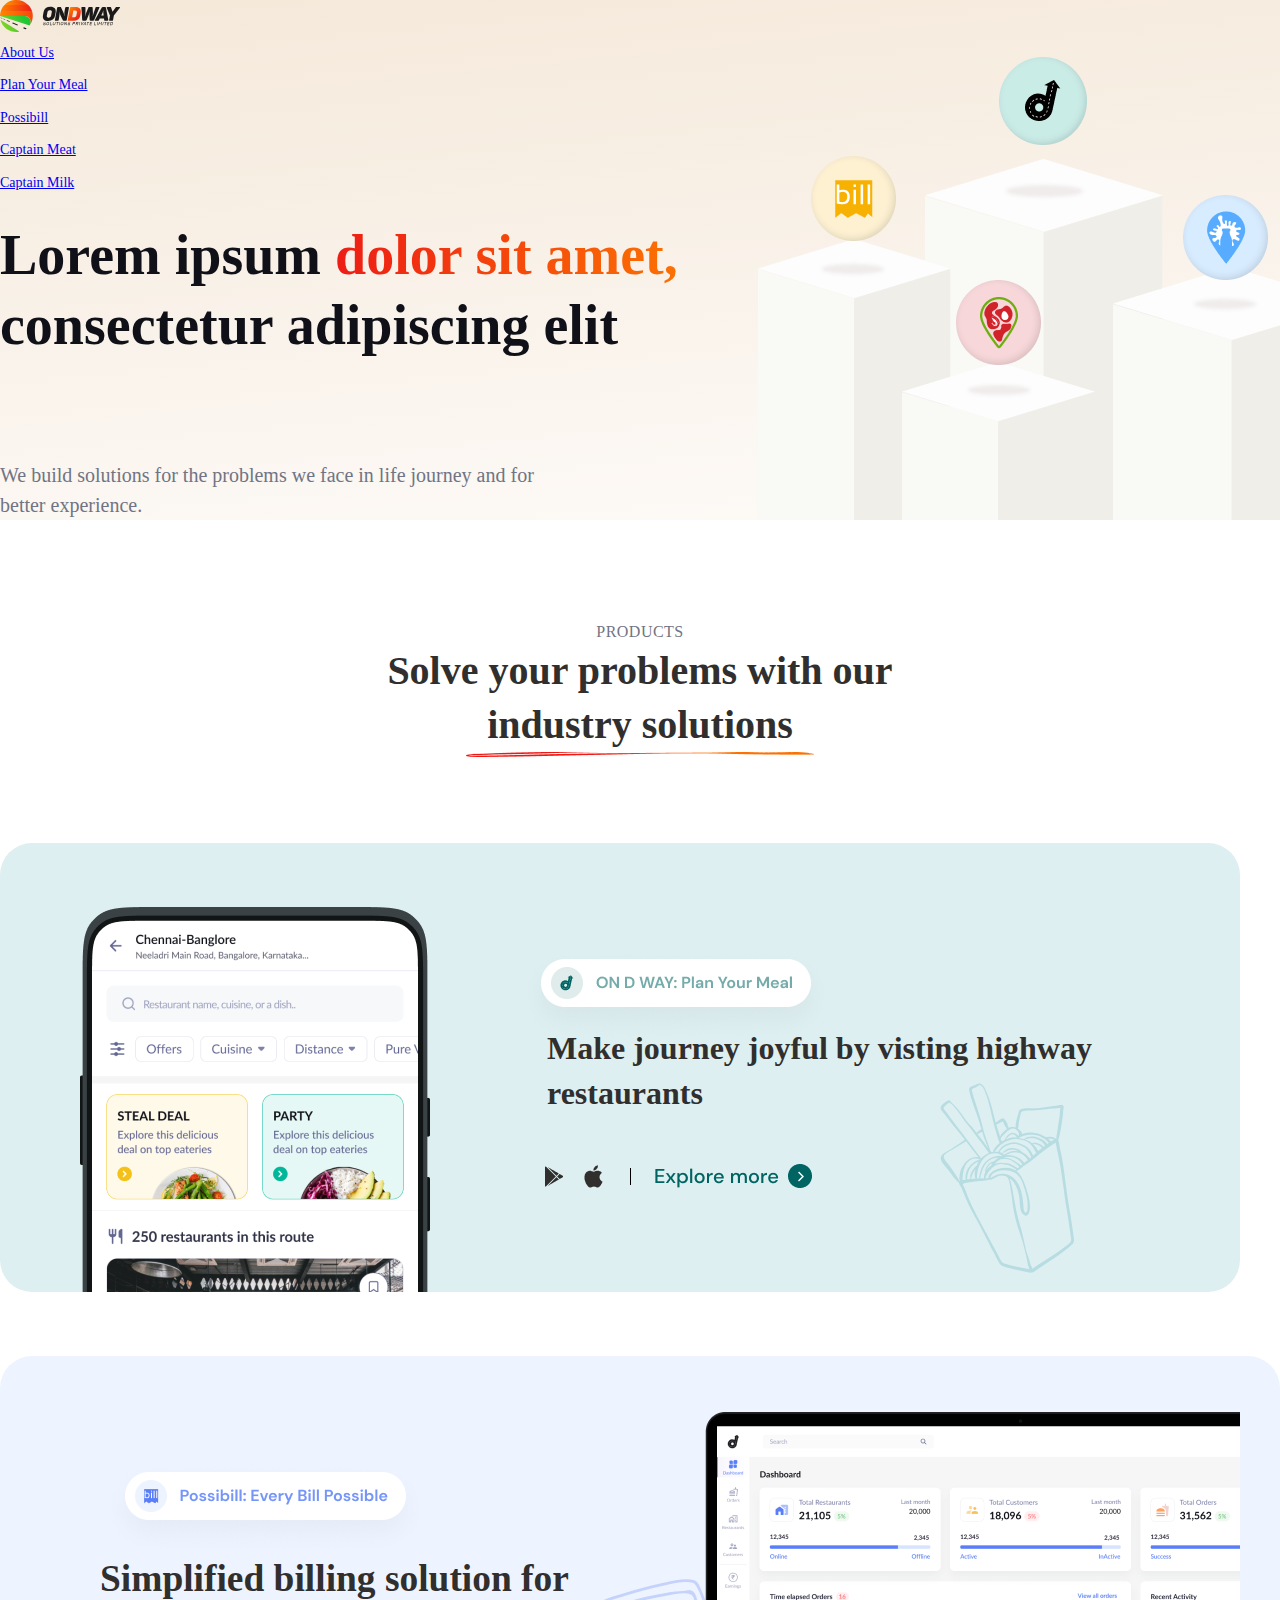
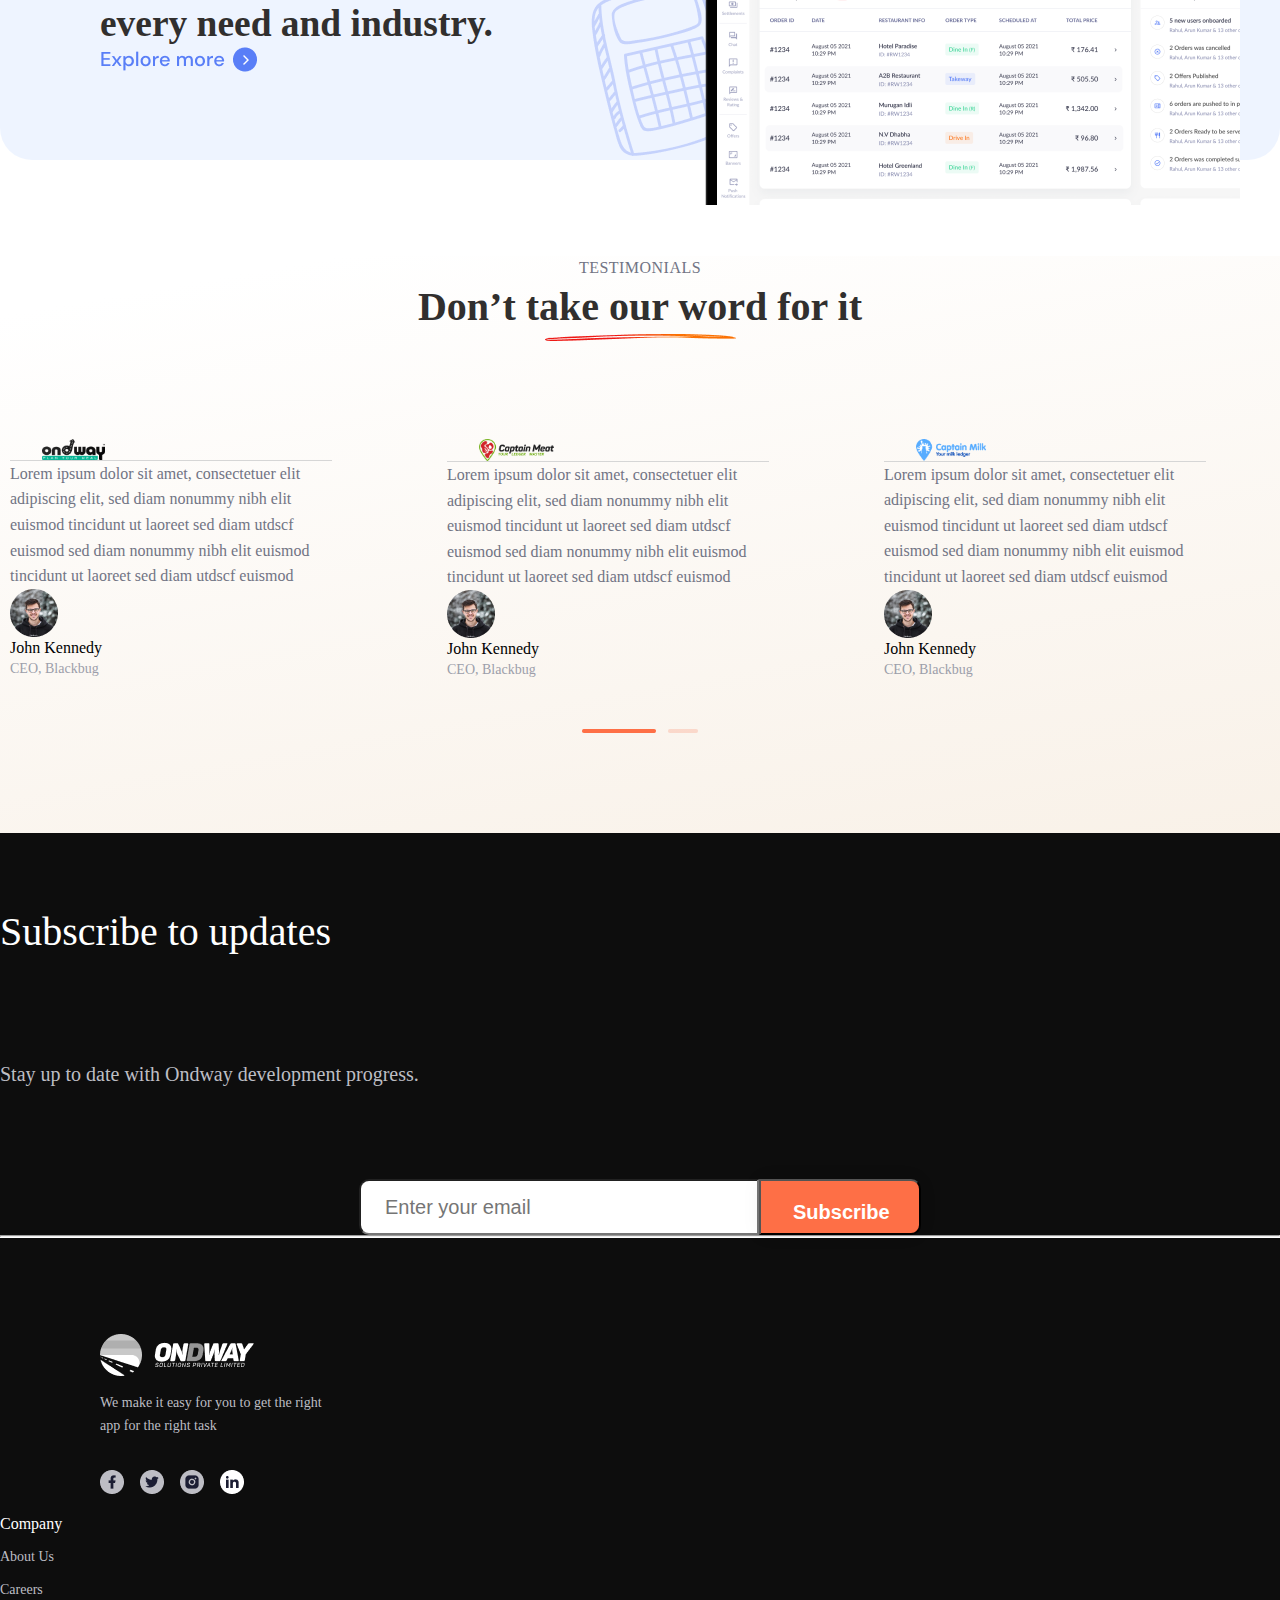
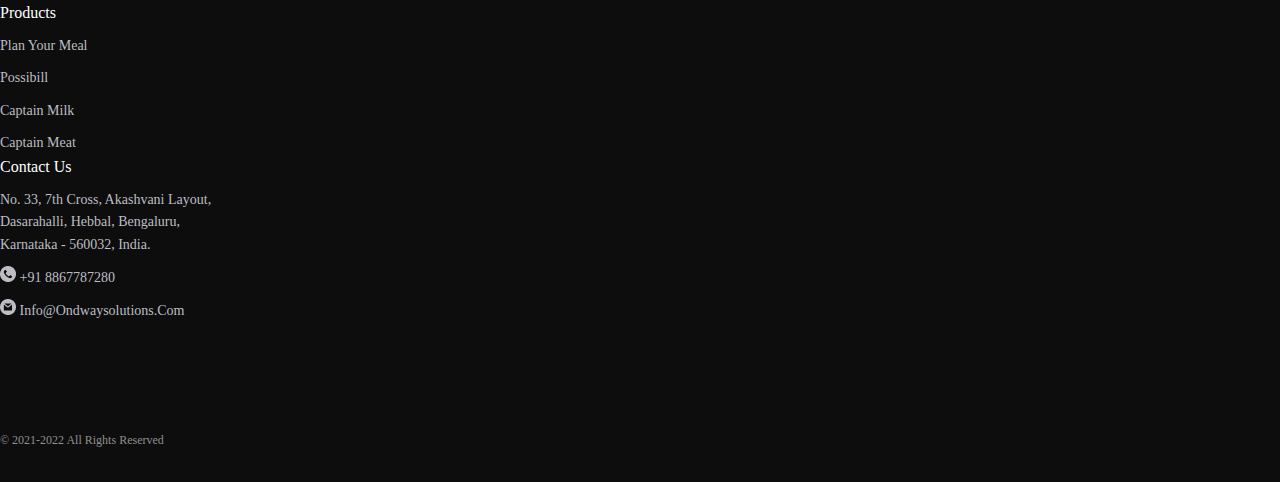
<file: project1/index.html>
<html lang="en">
<head>
    <meta charset="UTF-8">
    <meta http-equiv="X-UA-Compatible" content="IE=edge">
    <meta name="viewport" content="width=device-width, initial-scale=1.0">
    <title>Document</title>
    <link href="css/style.css" rel="stylesheet"/>
    <link rel="stylesheet" href="https://cdn.jsdelivr.net/npm/bootstrap@4.5.3/dist/css/bootstrap.min.css" integrity="sha384-TX8t27EcRE3e/ihU7zmQxVncDAy5uIKz4rEkgIXeMed4M0jlfIDPvg6uqKI2xXr2" crossorigin="anonymous">
</head>
<body>
    
   
   <header>
       <div class="container">
        <nav class="navbar navbar-expand-lg navbar-light ">
            <img class="icon" src="images/icon.svg"/>
            
            <div class="nav">
              <ul class="navbar-nav">
                <li class="nav-item">
                  <a class="nav-link" href="#">About Us</a>
                </li>
                <li class="nav-item">
                  <a class="nav-link" href="#">Plan your meal</a>
                </li>
                <li class="nav-item">
                  <a class="nav-link" href="#">Possibill </a>
                </li>
                <li class="nav-item">
                    <a class="nav-link" href="#">Captain meat</a>
                  </li>
                  <li class="nav-item">
                    <a class="nav-link" href="#">Captain Milk </a>
                  </li>
                 
               
              </ul>
            </div>
          </nav>
       </div>
   </header>
    <section class="banner">
      
            <div class="container">
                <h1>Lorem ipsum<span> dolor sit amet,</span>  consectetur adipiscing elit</h1>
                <p>We build solutions for the problems we face in life journey and for better experience.</p>
                <img src="images/frame1.png"/>
            </div>
          
      
    </section>
    <section class="product">
        <div class="container">
          <div class="heading">
            <label>Products</label>
            <h2>Solve your problems with our industry solutions</h2>
            <img src="images/line1.png">
          </div>
        <div class="part3">
          <div class="but">  
            <img src="images/image2.png"/>
          </div>
          <div class="text">
            <h3>Make journey joyful by visting highway restaurants</h3>
            <img src="images/image1.png">
          </div>
          <div class="img-flow">
            <img src="images/image6.png"/>
          </div>
          <div class="box">
             <img src="images/ph.png"/>
          </div>
          
          </div>
     

        
          
       
        <div class="part4">
          <div class="container">
            
          <div class="explore">
            <img src="images/but2.png"/>
            <h3>Simplified billing solution for every need and industry. </h3>
            <img src="images/image9.png"/>

          </div>
          
          <div class="tab">  <img src="images/image8.png"/></div>
        
          <div class="phone">  <img src="images/image7.png"/></div>
      
          </div>
          
          
        </div>
          

           
          
       
          
      
        </div>
      
    </section>

    <section class="part5">
      <div class="heading1">
        <label>Testimonials</label>
        <h2>Don’t take our word for it</h2>
        <img src="images/line2.png"/>
      </div>
      <div class="cards">
        <div class="card" style="width: 24.125rem;">
          <img src="images/c1.png" class="c1" alt="...">
          <img src="images/line3.png" class="line" alt="...">
          <div class="card-body">
            <p class="card-text">Lorem ipsum dolor sit amet, consectetuer elit adipiscing elit, sed diam nonummy nibh elit euismod tincidunt ut laoreet sed diam utdscf euismod sed diam nonummy nibh elit euismod tincidunt ut laoreet sed diam utdscf euismod  </p>
            <div class="profile">
              <img src="images/pic.png">
              <h5>John Kennedy</h5>
              <p>CEO, Blackbug</p>
            </div>
          </div>
        </div>
        <div class="card" style="width:  24.125rem;">
          <img src="images/c2.png" class="c2" alt="...">
          <img src="images/line3.png" class="line" alt="...">
          <div class="card-body">
           <p class="card-text">Lorem ipsum dolor sit amet, consectetuer elit adipiscing elit, sed diam nonummy nibh elit euismod tincidunt ut laoreet sed diam utdscf euismod sed diam nonummy nibh elit euismod tincidunt ut laoreet sed diam utdscf euismod  </p>
           <div class="profile">
            <img src="images/pic.png">
            <h5>John Kennedy</h5>
            <p>CEO, Blackbug</p>
          </div>
          </div>
        </div>
        <div class="card" style="width:  24.125rem;">
          <img src="images/c3.png" class="c3" alt="...">
          <img src="images/line3.png" class="line" alt="...">
          <div class="card-body">
            <p class="card-text">Lorem ipsum dolor sit amet, consectetuer elit adipiscing elit, sed diam nonummy nibh elit euismod tincidunt ut laoreet sed diam utdscf euismod sed diam nonummy nibh elit euismod tincidunt ut laoreet sed diam utdscf euismod  </p>
            <div class="profile">
              <img src="images/pic.png">
              <h5>John Kennedy</h5>
              <p>CEO, Blackbug</p>
            </div>
          </div>
         
         
        </div>
      </div>
      <div class="orange">
        <img src="images/line4.png"/>
      </div>
    </section>
    <section class="part6">
      <div class="container">
        <div class="row">
          <div class="col-xl-6">
            <div class="subscribe">
              <h2>Subscribe to updates</h2>
              <h6>Stay up to date with Ondway development progress.</h6>
            </div>
          </div>

             <div class="col-xl-6">
              <div class="button">
               <input type="email" name="mail" id="mail" placeholder="Enter your email"/>
               <input type="submit" name="submit" id="submit" value="Subscribe"/>
              </div>
             </div>
        </div>      
              
      </div>
      <hr>
      <div class="footer">
        <div class="row">
          <div class="col-xl-3">
            <div class="way">
              <img  class="on" src="images/f1.png"/>
              <p>We make it easy for you to get the right app for the right task</p>
              <img class="f" src="images/f2.png"/>
            </div>
          </div>
          
          <div class="col-xl-1">&nbsp; </div>
          <div class="col-xl-2">
            <div class="company">
              <h5>Company</h5>
              <ul>
                <li>About Us</li>
                <li>Careers</li>
              </ul>
            </div>
          </div>
          <div class="col-xl-2">
            <div class="products">
              <h5>Products</h5>
              <ul>
                <li>Plan your meal</li>
                <li>Possibill </li>
                <li>Captain Milk </li>
                <li>Captain meat</li>
              </ul>
            </div>
          </div>
          <div class="col-xl-4">
            <div class="contact">
              <h5>Contact Us</h5> 
              <ul>
               <li>No. 33, 7th cross, Akashvani layout, 
                 Dasarahalli, Hebbal, Bengaluru,
                 Karnataka - 560032, India.</li>
               <li><img src="images/n1.png"/> +91 8867787280</li>
              <li><img src="images/n2.png"/> info@ondwaysolutions.com</li>
              </ul>
               
             </div>
          </div>
        
          <div class="col-xl-1">&nbsp;</div>
          <p class="all" >© 2021-2022 All Rights Reserved</p>
                

              
            

              
          
        </div>
      </div>

    </section>

   
    
  

   
   
    
</body>
</html>
</file>
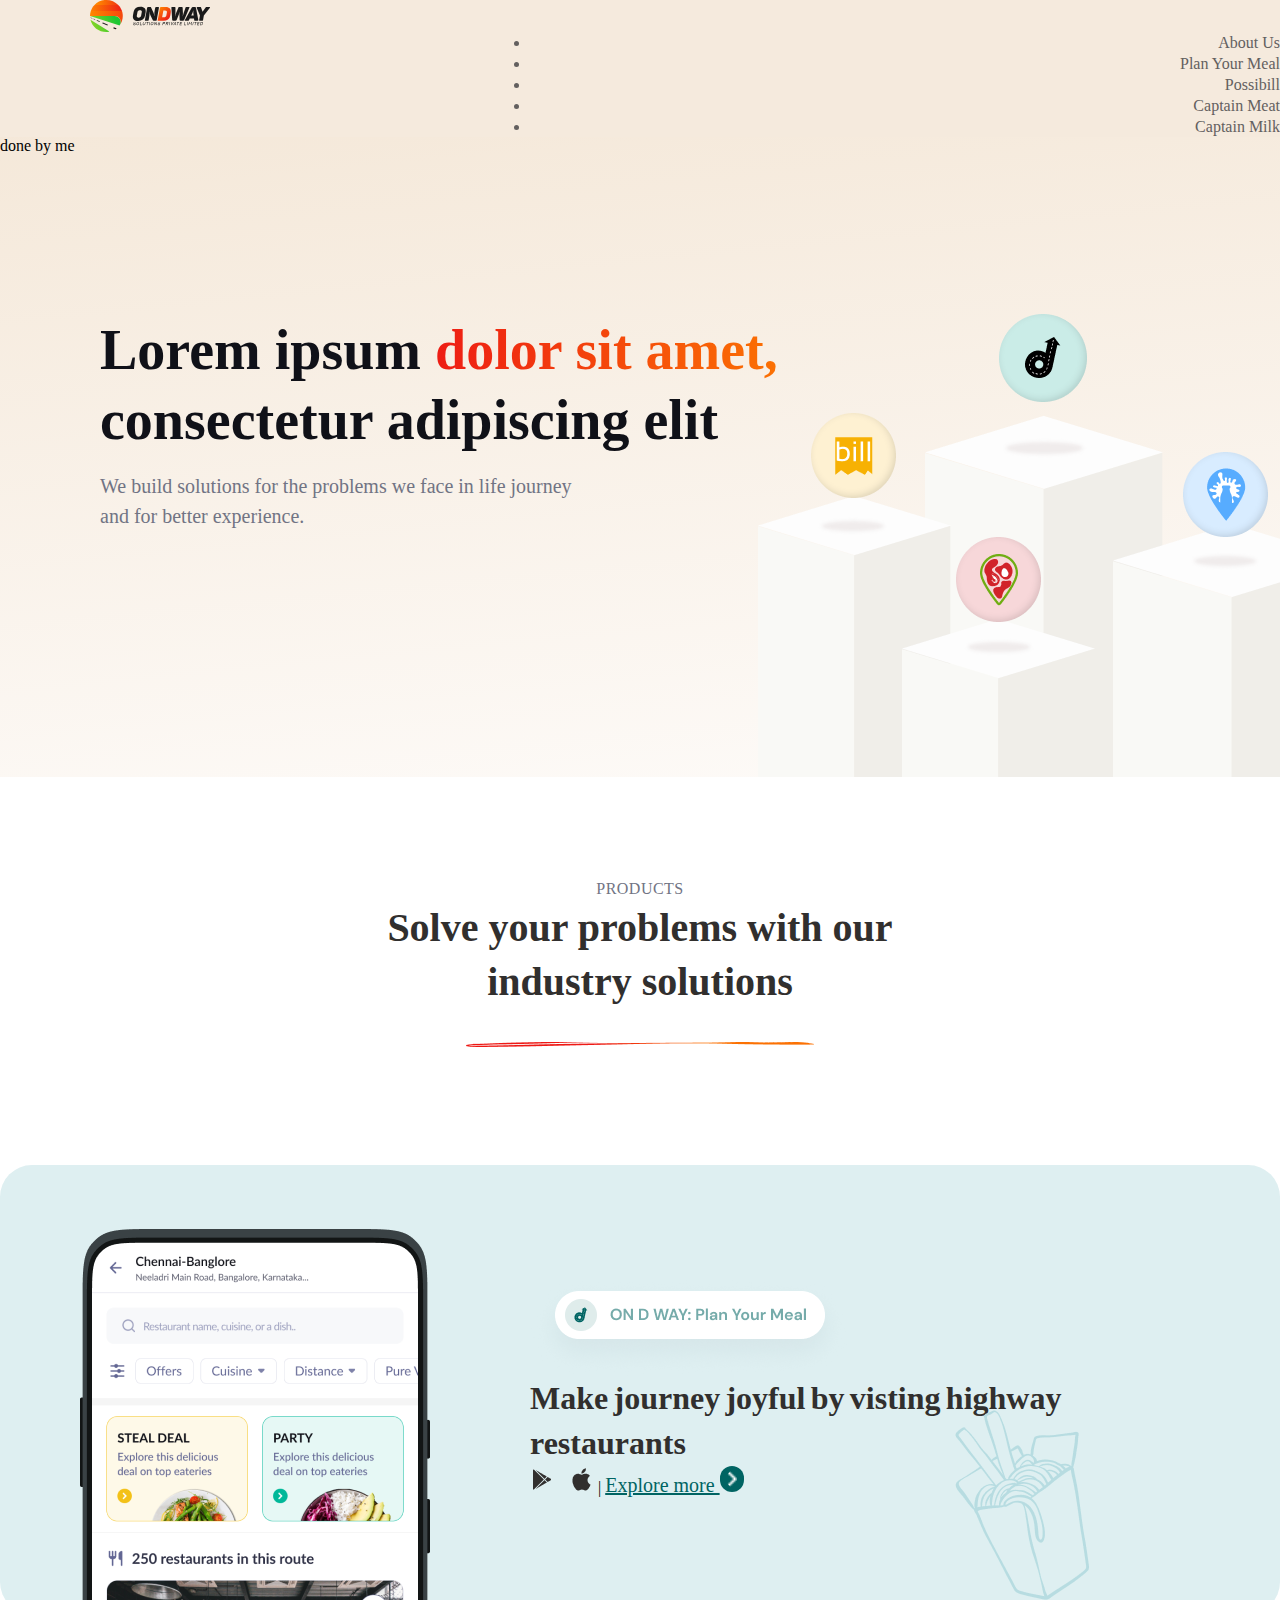
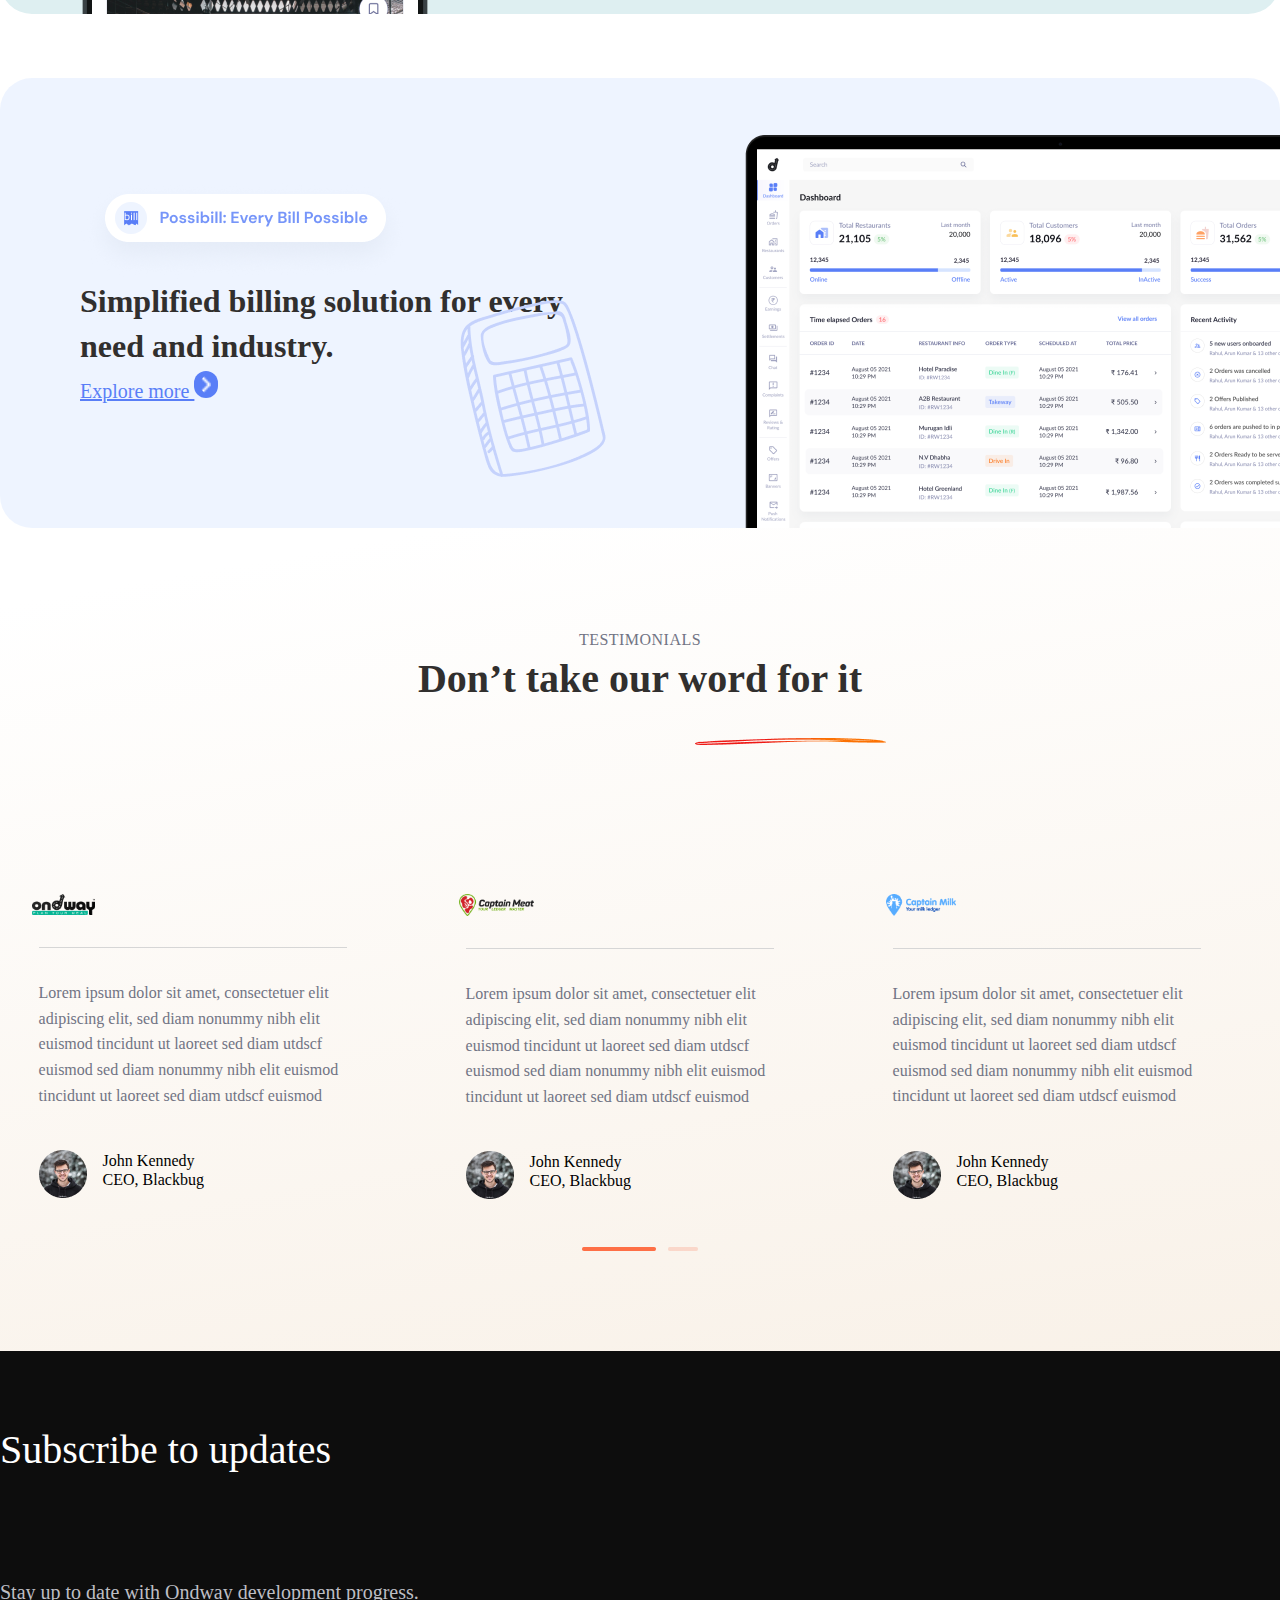
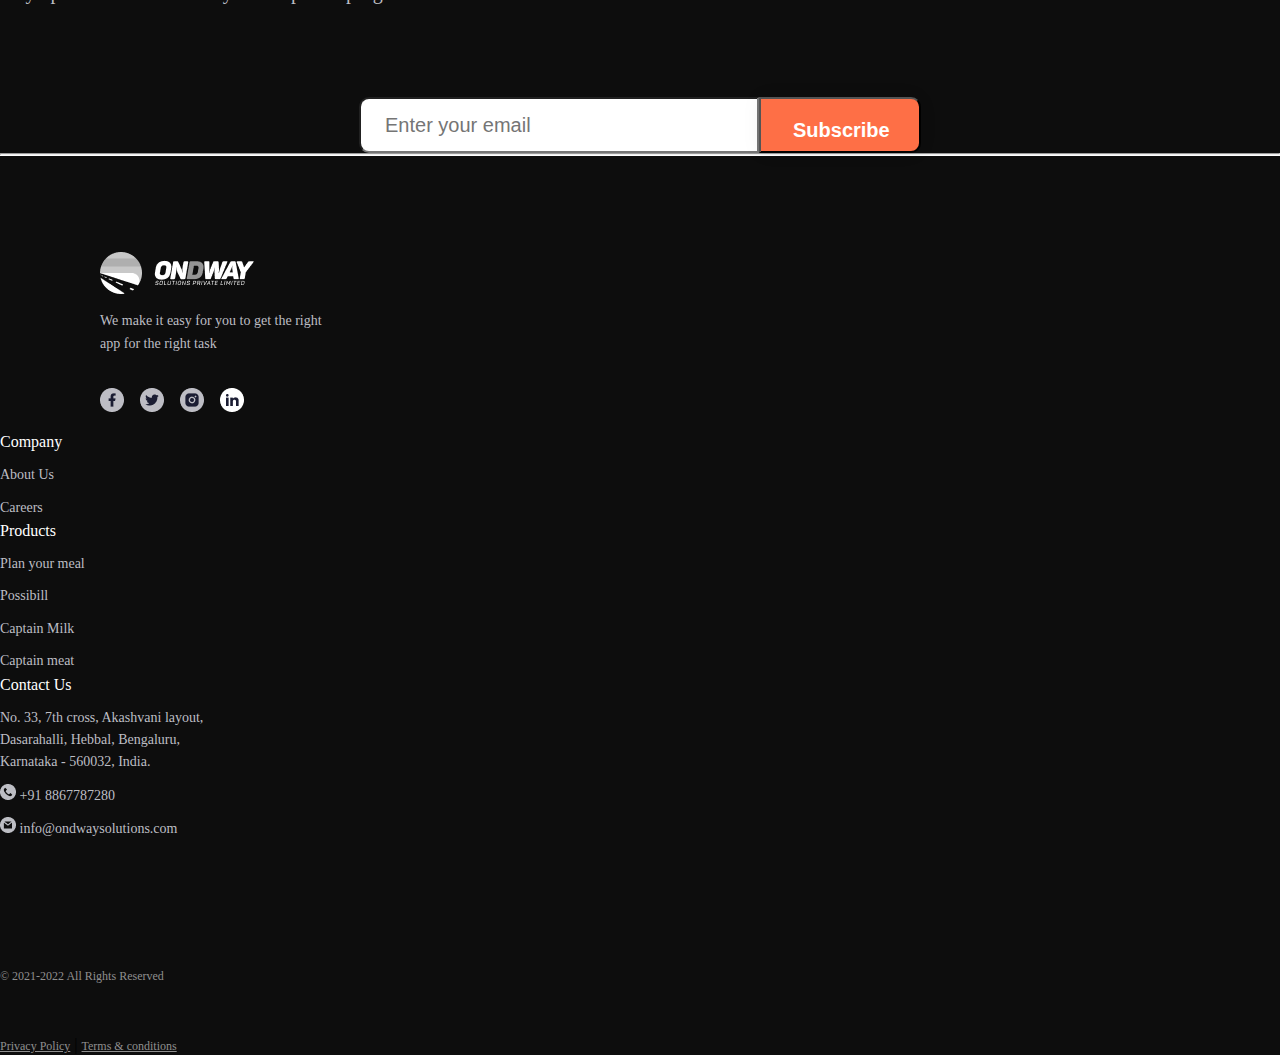
<file: project1/way.html>
<html lang="en">
<head>
    <meta charset="UTF-8">
    <meta http-equiv="X-UA-Compatible" content="IE=edge">
    <meta name="viewport" content="width=device-width, initial-scale=1.0">
    <title>Document</title>
    <link href="css/style1.css" rel="stylesheet"/>
    <link rel="stylesheet" href="https://cdn.jsdelivr.net/npm/bootstrap@4.5.3/dist/css/bootstrap.min.css" integrity="sha384-TX8t27EcRE3e/ihU7zmQxVncDAy5uIKz4rEkgIXeMed4M0jlfIDPvg6uqKI2xXr2" crossorigin="anonymous">
    <link rel="stylesheet" href="css/responsive.css" text="text/css"/>
</head>
<body><div class="header">
  <nav class="navbar navbar-expand-lg">
    <img  class="icon" src="images/icon.svg"/>
    <div class="menu">
      <ul class="nav  ">
        <li>About Us</li>
        <li>Plan your meal</li>
        <li>Possibill </li>
        <li>Captain meat</li>
        <li>Captain Milk</li>

      </ul>
    </div>
  </nav>
</div>
  <section class="banner">
    <div class="jumbotron">
     <p>done by me</p>
      <div class="lorem">
        <h1>Lorem ipsum<span> dolor sit amet,</span> consectetur adipiscing elit</h1>
        <p>We build solutions for the problems we face in life journey and for better experience.</p>
      </div>
      <div class="fm">
        <img src="images/frame1.png"/>
      </div>
    </div>
 </section>

 <section>
  <div class="container ">
      <div class="heading">
        <label>Products</label>
        <h2>Solve your problems with our <span> industry solutions</span></h2>
      </div>
      <div class="cardmob">
      
        <div class="plan">
        <img src="images/image2.png"/>
        <h3>Make journey joyful by visting highway restaurants</h3>
        <img src="images/pa.png"/>   | <a href="#">Explore more    <img class="arro1" src="images/arrow.png"/></a>
       </div>
       <div class="img-flow">
        <img src="images/image6.png"/>
      </div>
       <div class="ca"> <img src="images/ph.png"/></div>
       
      </div>
      
  </div>
  <div class="container">
    <div class="lap">
      <div class="explore">
        <img src="images/but2.png"/>
        <p>Simplified billing solution for every need and industry. </p>
        <a href="#">Explore more    <img class="arrow" src="images/arrow.png"/></a>
      </div>
      <div class="mob">  <img src="images/image7.png"/></div>
     <div class="tab"><img src="images/image8.png"/></div>
   </div>
   </div>
</section>

 <section class="test">
  <div class="container">
    <div class="heading">
      <label>Testimonials</label>
      <h2>Don’t take our <span>word for it</span></h2>
    </div>
    </div>
   <div class="container">
    <div class="cards">
      <div class="card" style="width: 24.125rem;">
      <img src="images/c1.png" class="c1" alt="...">
        <div class="card-body">
          <p class="card-text">Lorem ipsum dolor sit amet, consectetuer elit adipiscing elit, sed diam nonummy nibh elit euismod tincidunt ut laoreet sed diam utdscf euismod sed diam nonummy nibh elit euismod tincidunt ut laoreet sed diam utdscf euismod  </p>
          <div class="common">
            <div class="profile">
              <img src="images/pic.png">
            </div>
             <div class="info">
              <h5>John Kennedy</h5>
              <p>CEO, Blackbug</p>
             </div>
          </div>
        </div>
      </div>
      <div class="card" style="width:  24.125rem;">
        <img src="images/c2.png" class="c2" alt="...">
       
        <div class="card-body">
         <p class="card-text">Lorem ipsum dolor sit amet, consectetuer elit adipiscing elit, sed diam nonummy nibh elit euismod tincidunt ut laoreet sed diam utdscf euismod sed diam nonummy nibh elit euismod tincidunt ut laoreet sed diam utdscf euismod  </p>
         <div class="common">
          <div class="profile">
            <img src="images/pic.png">
          </div>
           <div class="info">
            <h5>John Kennedy</h5>
            <p>CEO, Blackbug</p>
           </div>
        </div>
        </div>
      </div>
      <div class="card" style="width:  24.125rem;">
        <img src="images/c3.png" class="c3" alt="...">
       
        <div class="card-body">
          <p class="card-text">Lorem ipsum dolor sit amet, consectetuer elit adipiscing elit, sed diam nonummy nibh elit euismod tincidunt ut laoreet sed diam utdscf euismod sed diam nonummy nibh elit euismod tincidunt ut laoreet sed diam utdscf euismod  </p>
          <div class="common">
            <div class="profile">
              <img src="images/pic.png">
            </div>
             <div class="info">
              <h5>John Kennedy</h5>
              <p>CEO, Blackbug</p>
             </div>
          </div>
        </div>
      </div>
    </div>
   </div>
   <div class="orange">
    <img src="images/line4.png"/>
  </div>
  </div>
 </section>
 <section class="part6">
  <div class="container">
    <div class="row">
      <div class="col-xl-6">
        <div class="subscribe">
          <h2>Subscribe to updates</h2>
          <h6>Stay up to date with Ondway development progress.</h6>
        </div>
      </div>

         <div class="col-xl-6">
          <div class="button">
           <input type="email" name="mail" id="mail" placeholder="Enter your email"/>
           <input type="submit" name="submit" id="submit" value="Subscribe"/>
          </div>
         </div>
    </div>      
          
  </div>
  <hr>
  <div class="footer">
    <div class="row">
      <div class="col-xl-3">
        <div class="way">
          <img  class="on" src="images/f1.png"/>
          <p>We make it easy for you to get the right app for the right task</p>
          <img class="f" src="images/f2.png"/>
        </div>
      </div>
      
      <div class="col-xl-1">&nbsp; </div>
      <div class="col-xl-2">
        <div class="company">
          <h5>Company</h5>
          <ul>
            <li>About Us</li>
            <li>Careers</li>
          </ul>
        </div>
      </div>
      <div class="col-xl-2">
        <div class="products">
          <h5>Products</h5>
          <ul>
            <li>Plan your meal</li>
            <li>Possibill </li>
            <li>Captain Milk </li>
            <li>Captain meat</li>
          </ul>
        </div>
      </div>
      <div class="col-xl-4">
        <div class="contact">
          <h5>Contact Us</h5> 
          <ul>
           <li>No. 33, 7th cross, Akashvani layout, 
             Dasarahalli, Hebbal, Bengaluru,
             Karnataka - 560032, India.</li>
           <li><img src="images/n1.png"/> +91 8867787280</li>
          <li><img src="images/n2.png"/> info@ondwaysolutions.com</li>
          </ul>
           
         </div>
      </div>
    
      <div class="col-xl-1">&nbsp;</div>
      

          
        

          
      
    </div>
  </div>
  <div class="row">
    <div class="col-xl-1">&nbsp;</div>
    <div class="col-xl-2"> <p class="all" >© 2021-2022 All Rights Reserved</p></div>
    <div class="col-xl-7">&nbsp;</div>
    <div class="col-xl-2"> <p ><a class="term" href="#"> Privacy Policy</a>   | <a class="term" href="#"> Terms & conditions</a> </p>
    </div>
  </div>
          

</section>


   
</body>
</html>
</file>
<file: project1/css/style.css>
*{
    padding: 0px;
    margin: 0px;
    box-sizing: border-box;
}
section{
    width : 100%;
    float : left;
}
        
header{
    position: absolute;
    top: 0;
    z-index: 9;
    width: 100%;
}
.icon{
    max-width: 119.99px;
   
}

.navbar{
    justify-content: space-between !important;

}

    
ul{
 
    padding: 0px;
    gap: 48px;
    
}
li{
    font-style: normal;
    font-weight: 500;
    font-size: 16px;
    line-height: 21px;
    text-align: right;
    text-transform: capitalize;
    color: #63605F;

}
.banner{
    position: relative;
    background: linear-gradient(174.45deg, #F4E7D7 -43.99%, #F4E7D7 -7.44%, #FDFAF7 95.68%);

}
.banner h1{
    font-style: normal;
    font-weight: 700;
    font-size: 56px;
    line-height: 125%;
    color: #101118;
    width: 762px;
    padding: 220px 0  100px;
    margin: 0 !important;
}
h1 span{
    background: linear-gradient(to right,rgba(237, 25, 21, 1),rgba(251, 113, 3, 1));
    -webkit-background-clip: text;
    -webkit-text-fill-color: transparent;
}
.banner p{
    font-style: normal;
    font-weight: 400;
    font-size: 20px;
    line-height: 150%;
    color: #717484;
    max-width: 544px;
    top:0 !important;

}
   
.banner img{
    position: absolute;
    right: 0;
    bottom: 0;
}

.heading{
    text-align: center;
    padding-top: 100px;
    margin: auto;
    max-width: 606px;
    padding-bottom: 86px;
}
   
 .heading label{
    font-family: 'DM Sans';
    font-style: normal;
    font-weight: 500;
    font-size: 16px;
    line-height: 150%;
    letter-spacing: 0.03em;
    text-transform: uppercase;
    color: #717484;


}
.heading h2{
font-style: normal;
font-weight: 700;
font-size: 40px;
line-height: 135%;
color: #312F2E;
}
.part3{
            
    background: #DEEFF1;
    border-radius: 32px;
    max-width: 1240px;
    position:relative;
    margin-bottom: 64px;
    
}
.box img{
    padding:64px 0 0 80px;

}
.but{
    max-width: 270px;
    border-radius: 50px;
    position: absolute;
    padding: 103px 0 0 516px;
    position: absolute;
}
   

.text h3{
    padding: 183px 0 0  547px;
    position: absolute;
    font-style: normal;
    font-weight: 700;
    font-size: 32px;
    line-height: 140%;
    color: #312F2E;

}
.text img{
    padding: 321px 0 0 542px;
    position: absolute;
}
.img-flow{
    padding: 240px 0 0 940px;
    position: absolute;
}

.part4{
    background: rgba(214, 228, 255, 0.42);
    border-radius: 32px;
    position: relative;
    margin-bottom: 96px;

}
   
.phone{
    padding: 217.65px 0 0 587.07px;
  
}
   

.tab{
    padding: 56px 0 0 704px;
    position: absolute;
    right: 0;
    left: 0;
 

}
.explore{
    font-style: normal;
    font-weight: 700;
    font-size: 32px;
    line-height: 140%;
    color: #312F2E;
    position: absolute;
    padding: 103px 655px 103 100px;
}
.part5{
    background: linear-gradient(350.14deg, #F4E7D7 -93.72%, #F4E7D7 -68.51%, #FFFFFF 92.59%);
     margin: auto;

}

.heading1{
    text-align: center;
     padding-bottom:66px ;
   
} 
.heading1 label{
    font-style: normal;
    font-weight: 500;
    font-size: 16px;
    line-height: 150%;
    letter-spacing: 0.03em;
    text-transform: uppercase;
    color: #717484;

} 
    
.heading1 h2{
    font-style: normal;
    font-weight: 700;
    font-size: 40px;
    line-height: 135%;
    color: #312F2E;
}


.cards{
   
    display: flex;
    flex-direction: row;
    gap: 41px;
    justify-content:space-evenly;
    padding-bottom: 48px;
}
.card{
    width: 386px;
    border-color:  #EBEBEB;
    border-radius: 16px !important;
    top: 0;
}



.card-text{
font-style: normal;
font-weight: 400;
font-size: 16px;
line-height: 160%;
color: #717484;
width: 322px;
display: flex;
justify-content: center;



}
.c1{
    object-fit: cover;
    width: 95px;
    padding: 32px 0 0 32px;
}
.c2{
    object-fit: cover;
    width: 107px;
    padding: 32px 0 0 32px;
}
.c3{
    object-fit: cover;
    width: 102px;
    padding: 32px 0 0 32px;
}
.line{
    width: 322px;
}
.profile h5{
    font-style: normal;
    font-weight: 500;
    font-size: 16px;
    line-height: 21px;
    color: #000000;

}
.profile p{
    font-style: normal;
    font-weight: 400;
    font-size: 14px;
    line-height: 160%;
    color: #9C9EAA;
}
.orange{
    display: flex;
    justify-content: center;
    padding-bottom: 100px;
}
.part6{
    background: #0D0D0D;
}
.subscribe h2{
font-style: normal;
font-weight: 500;
font-size: 40px;
line-height: 135%;
color: #FFFFFF;
padding:72px 0 100px;
margin: 0;

}   
.subscribe h6{
font-style: normal;
font-weight: 400;
font-size: 20px;
line-height: 150%;
color: #BDBEC4;

} 
.button{
display: flex;
flex-direction: row;
justify-content: center;
align-items: center;
padding-top: 90px;
gap: 0px;

}
#mail{
    
width: 400px;
height: 56px;
background: #FFFFFF;
border-radius: 10px 0px 0px 10px;
padding: 13px 226px 13px 24px;
font-style: normal;
font-weight: 400;
font-size: 20px;
line-height: 150%;

}
#submit{
    
padding: 16px 32px;
width: 162px;
height: 56px; 
background: #FE6F46;
box-shadow: 0px 0px 20px rgba(0, 0, 0, 0.05);
border-radius: 0px 10px 10px 0px;
text-align: center;
color: #FFFFFF;
font-style: normal;
font-weight: 700;
font-size: 20px;
line-height: 150%;
}
.footer{
    padding-top: 96px;
    border-top: 1px solid white;
}
 .way{
    padding-left: 100px;
    
 }
 .way p{
font-style: normal;
font-weight: 400;
font-size: 14px;
line-height: 160%;
color: #BDBEC4;
padding-top: 16px;
padding-bottom: 32px;
max-width: 245px;

 }
 h5{
font-style: normal;
font-weight: 500;
font-size: 16px;
line-height: 150%;
color: #FFFFFF;
 }
 ul li{
font-style: normal;
font-weight: 400;
font-size: 14px;
line-height: 160%;
color: #BDBEC4;
list-style-type: none;
text-align: left !important;
padding-top:10px;
}
.contact li{
    max-width: 233px;
}
.contact h5{
    max-width: 111px;
}
.all{
font-style: normal;
font-weight: 400;
font-size: 12px;
line-height: 150%;
color: #8F8F8F;
padding: 90px 0 33px 0px;

}
.hand{

background: #222222;
}
</file>
<file: project1/css/style1.css>
*{
    padding: 0px;
    margin: 0px;
    box-sizing: border-box;
}
.section{
    width: 100%;
}
 .menu ul li{
    
font-family: 'DM Sans';
font-style: normal;
font-weight: 500;
font-size: 16px;
line-height: 21px;
text-align: right;
text-transform: capitalize;
color: #63605F;
}
.nav{
    gap: 48px;
}
.menu{
    padding-left: 530px;
}
.header{
    background-color:#f5eadd;
    bottom: 0;
}
.icon{
    padding-left:90px ;
}
 h1{
font-style: normal;
font-weight: 700 !important;
font-size: 56px  !important;
line-height: 125%  !important;
color: #101118;
padding: 160px 0 0 100px;
max-width: 845px;
}
h1 span{
background: linear-gradient(to right,rgba(237, 25, 21, 1),rgba(251, 113, 3, 1));
-webkit-background-clip: text;
-webkit-text-fill-color: transparent;
}
.lorem p{
padding: 16px 0 0 100px;
max-width: 575px;
font-family: 'DM Sans';
font-style: normal;
font-weight: 400;
font-size: 20px;
line-height: 150%;
color: #717484;

}
 .jumbotron{
    
background: linear-gradient(174.45deg, #F4E7D7 -43.99%, #F4E7D7 -7.44%, #FDFAF7 95.68%) !important;
position: relative;
height: 640px;
top: 0;

 }
 .fm{
    position: absolute;
    right: 0;
    bottom: 0;

 }
 .heading{
padding: 100px 0 86px 0;
text-align: center;


 }
label{
font-family: 'DM Sans';
font-style: normal;
font-weight: 500;
font-size: 16px;
line-height: 150%;
letter-spacing: 0.03em;
text-transform: uppercase;
color: #717484;

}
.heading h2{
font-style: normal;
font-weight: 700;
font-size: 40px;
line-height: 135%;
color: #312F2E;
margin: auto;
max-width: 606px;
}
.heading h2 span::after{
    content: "";
    display: block;
    height: 70px;
    background-image: url(../images/line1.png);
    background-repeat: no-repeat;
    background-position: center;
    

}
.test h2 span::after{
    content: "";
    display: block;
    height: 70px;
    background-image: url(../images/line2.png);
    background-repeat: no-repeat;
   margin-left: 300px;
}

.cardmob{
    background: #DEEFF1;
    border-radius: 32px;
    height: 449px;
    position: relative;
    
}
.ca{
   position: absolute;
    top: 64px;
    bottom: 0;
    left: 80px;
    float: left;
}

   
.plan{
    padding-top: 113px;
    padding-left: 530px;
}
.plan h3{
    font-style: normal;
    font-weight: 700;
    font-size: 32px;
    line-height: 140%;
    color: #312F2E;
    max-width: 539px;
    word-spacing: -2.7px;
}
.plan a{
Font-family: DM Sans;
Font-style: Medium;
Font-size: 20px;
Line-height: 25px;
color: #006463;
}
.arro1{
    width: 24px;
    background-color: #006463;
    padding: 5px 7px;
    border-radius: 30px;

}
.img-flow{
    padding-top:150px;
    padding-left: 955px;
    bottom: 14px;
    position: absolute;
   
}
.lap{
margin-top: 64px;
background: rgba(214, 228, 255, 0.42);
border-radius: 32px;
position: relative;
height: 450px;


}
.explore{
    font-style: normal;
    font-weight: 700 !important;
    font-size: 32px !important;
    line-height: 140%;
    color: #312F2E;
    padding:103px 655px 103 80px;
    float: left;
    text-align: left;
}
.explore a{
    
font-family: 'DM Sans';
font-style: normal;
font-weight: 500;
font-size: 20px;
color: #597EF7;
} 
.tab{
    bottom: 0;
    right: 0;
    position: absolute;
}
.mob{
    padding-left:456px;
    position: absolute;
    padding-top: 217px;
}
.arrow{
    width: 24px;
   background-color: #597EF7;
   border-radius: 30px;
   padding: 5px 7px;
}
.test{
    background: linear-gradient(350.14deg, #F4E7D7 -93.72%, #F4E7D7 -68.51%, #FFFFFF 92.59%);
    margin: auto;

}
.cards{
   
    display: flex;
    flex-direction: row;
    gap: 41px;
   padding-bottom: 48px;
}
.card{
    width: 386px;
    border-color:  #EBEBEB;
    border-radius: 16px !important;
    top: 0;
}



.card-text{
font-style: normal;
font-weight: 400;
font-size: 16px;
line-height: 160%;
color: #717484;
display: flex;
justify-content: center;



}
.c1{
    object-fit: cover;
    width: 95px;
    padding: 32px 0 32px 32px;
}
.card-body{
    
border-top: 1px solid #D6D6D6;
padding-top: 32px;
width: 80%;
margin: auto;

}


.c2{
    object-fit: cover;
    width: 107px;
    padding: 32px 0 32px 32px;
}
.c3{
    object-fit: cover;
    width: 102px;
    padding: 32px 0 32px 32px;
}

.info h5{
    font-style: normal;
    font-weight: 500;
    font-size: 16px;
    line-height: 21px;
    color: #000000;

}
.imfo p{
    font-style: normal;
    font-weight: 400;
    font-size: 14px;
    line-height: 160%;
    color: #9C9EAA;
}
.profile{
    float: left;
    object-fit: cover;
   
}
.info{
    float: left;
    padding-left: 16px;
}
.common{
padding-top: 42px;
}
.orange{
    display: flex;
    justify-content: center;
    padding-bottom: 100px;
}
.part6{
    background: #0D0D0D;
}
.subscribe h2{
font-style: normal;
font-weight: 500;
font-size: 40px;
line-height: 135%;
color: #FFFFFF;
padding:72px 0 100px;
margin: 0;

}   
.subscribe h6{
font-style: normal;
font-weight: 400;
font-size: 20px;
line-height: 150%;
color: #BDBEC4;

} 
.button{
display: flex;
flex-direction: row;
justify-content: center;
align-items: center;
padding-top: 90px;
gap: 0px;

}
#mail{
    
width: 400px;
height: 56px;
background: #FFFFFF;
border-radius: 10px 0px 0px 10px;
padding: 13px 226px 13px 24px;
font-style: normal;
font-weight: 400;
font-size: 20px;
line-height: 150%;

}
#submit{
    
padding: 16px 32px;
width: 162px;
height: 56px; 
background: #FE6F46;
box-shadow: 0px 0px 20px rgba(0, 0, 0, 0.05);
border-radius: 0px 10px 10px 0px;
text-align: center;
color: #FFFFFF;
font-style: normal;
font-weight: 700;
font-size: 20px;
line-height: 150%;
}
.footer{
    padding-top: 96px;
    border-top: 1px solid white;
}
 .way{
    padding-left: 100px;
    
 }
 .way p{
font-style: normal;
font-weight: 400;
font-size: 14px;
line-height: 160%;
color: #BDBEC4;
padding-top: 16px;
padding-bottom: 32px;
max-width: 245px;

 }
 h5{
font-style: normal;
font-weight: 500;
font-size: 16px;
line-height: 150%;
color: #FFFFFF;
 }
 .footer ul li{
font-style: normal;
font-weight: 400;
font-size: 14px;
line-height: 160%;
color: #BDBEC4;
list-style-type: none;
text-align: left !important;
padding-top:10px;
}
.contact li{
    max-width: 233px;
}
.contact h5{
    max-width: 111px;
}
.all{
font-style: normal;
font-weight: 400;
font-size: 12px;
line-height: 150%;
color: #8F8F8F;
padding: 90px 0 33px 0px;

}

.term{
font-style: normal;
font-weight: 400;
font-size: 12px;
line-height: 150%;
color: #8F8F8F;
padding-top: 90px;

}
</file>
<file: project1/css/responsive.css>
@media only screen and (min-width:992px) and (max-width:1199px){
    container{
        width: 960px;
    }
}
</file>
